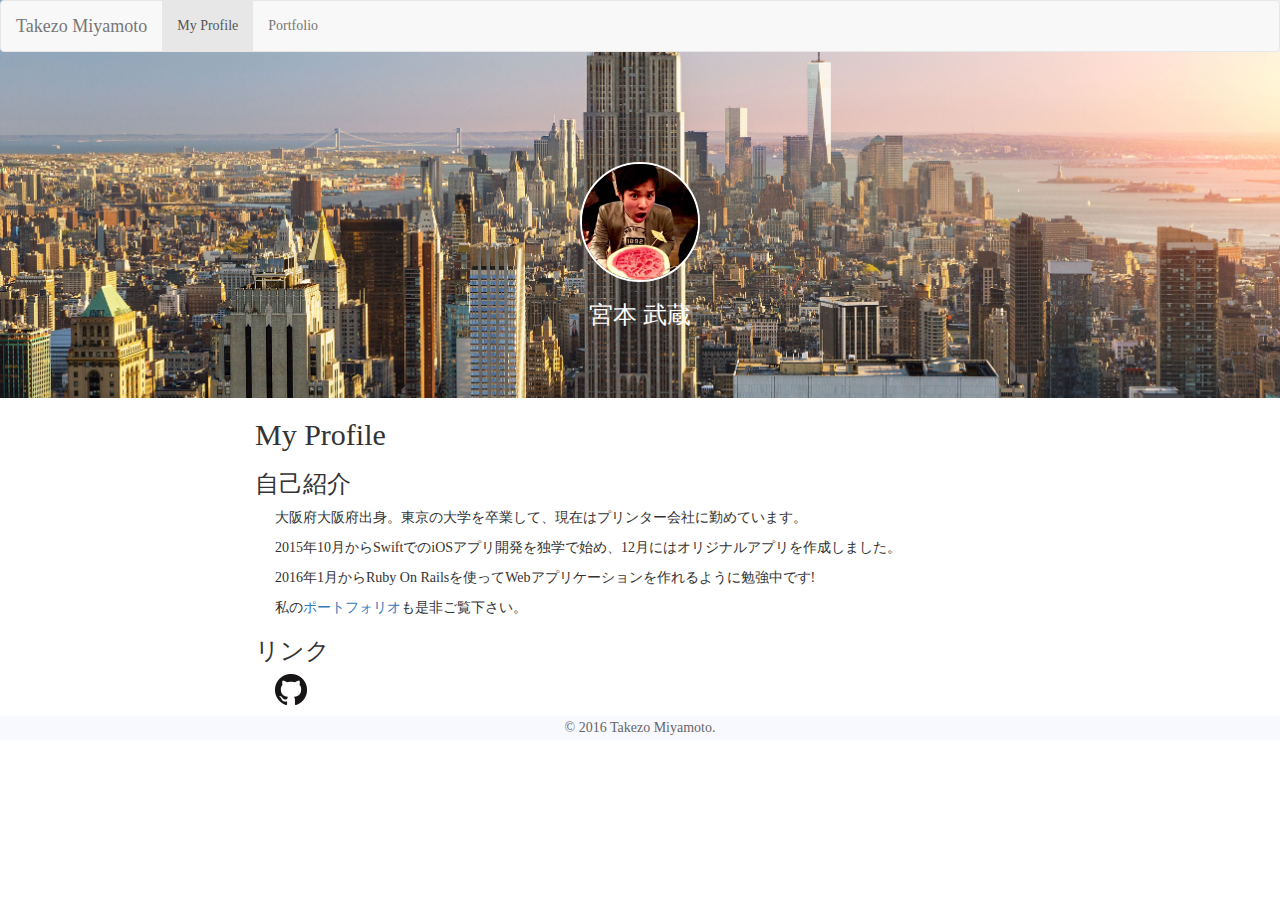
<file: index.html>
<!DOCTYPE html>
<html lang="ja">
  <head>
    <meta charset="utf-8">
    <meta http-equiv="X-UA-Compatible" content="IE=edge">
    <meta name="viewport" content="width=device-width, initial-scale=1">
    <meta name="description" content="宮本武蔵の自己紹介ページです。現在techacademyのオンラインブートキャンプでRuby On Railsを使用した
    Webアプリケーションの作成に取り組んでおります。本ページには４つのアプリケーションを紹介していますので、是非ご覧下さい。">
    <title>Takezo | My Profile</title>
    <!-- BootstrapのCSS読み込み -->
    <link rel="stylesheet" href="//maxcdn.bootstrapcdn.com/bootstrap/3.3.5/css/bootstrap.min.css">
    <!-- my stylesheet を読み込み -->
    <link rel="stylesheet" href="styles/index.css" type="text/css" />
    
    <link rel="stylesheet" href="/octicons/octicons.css">
    <!-- jQuery読み込み -->
    <script src="//ajax.googleapis.com/ajax/libs/jquery/1.11.3/jquery.min.js"></script>
    <!-- BootstrapのJS読み込み -->
    <script src="//maxcdn.bootstrapcdn.com/bootstrap/3.3.5/js/bootstrap.min.js"></script>
  </head>
  
  <body>
    <header>
        <nav class="navbar navbar-default">
            <div class="container-fruid">
                <div class="navbar-header">
                    <button type="button" class="navbar-toggle collapsed" data-toggle="collapse" data-target="#bs-example-navbar-collapse-1" aria-expanded="false">
                        <span class="sr-only">Toggle navigation</span>
                        <span class="icon-bar"></span>
                        <span class="icon-bar"></span>
                        <span class="icon-bar"></span>
                    </button>
                    <a class="navbar-brand" href="index.html" target="_blank">Takezo Miyamoto</a>
                </div>
                <div class="collapse navbar-collapse" id="site-menu">
                    <ul class="nav navbar-nav">
                        <li class="active"><a href="index.html">My Profile<span class="sr-only">(current)</span></a></li>
                        <li><a href="portfolio.html">Portfolio</a></li>
                    </ul>
                </div>
            </div>
        </nav>
        <div id="logo">
            <img id="MyPic" src="images/Me.jpg"/>
            <h1>宮本 武蔵</h1>
        </div>
        
    </header>
    <div class="container">
        <section>
            <h2>My Profile</h2>
            <h3>自己紹介</h3>
            <p>大阪府大阪府出身。東京の大学を卒業して、現在はプリンター会社に勤めています。</p>
            <p>2015年10月からSwiftでのiOSアプリ開発を独学で始め、12月にはオリジナルアプリを作成しました。</p>
            <p>2016年1月からRuby On Railsを使ってWebアプリケーションを作れるように勉強中です!</p>
            <p>私の<a href="portfolio.html">ポートフォリオ</a>も是非ご覧下さい。</p>
            <h3>リンク</h3>
            <p><a href="https://github.com/TakezoMiyamoto" target="_blank"><img src="images/GitHub-Mark-32px.png"/></a></p>
        </section>
        
    </div>
    <footer>
        <div class="copyright">© 2016 Takezo Miyamoto.</div>
    </footer>
  </body>
</html>
</file>
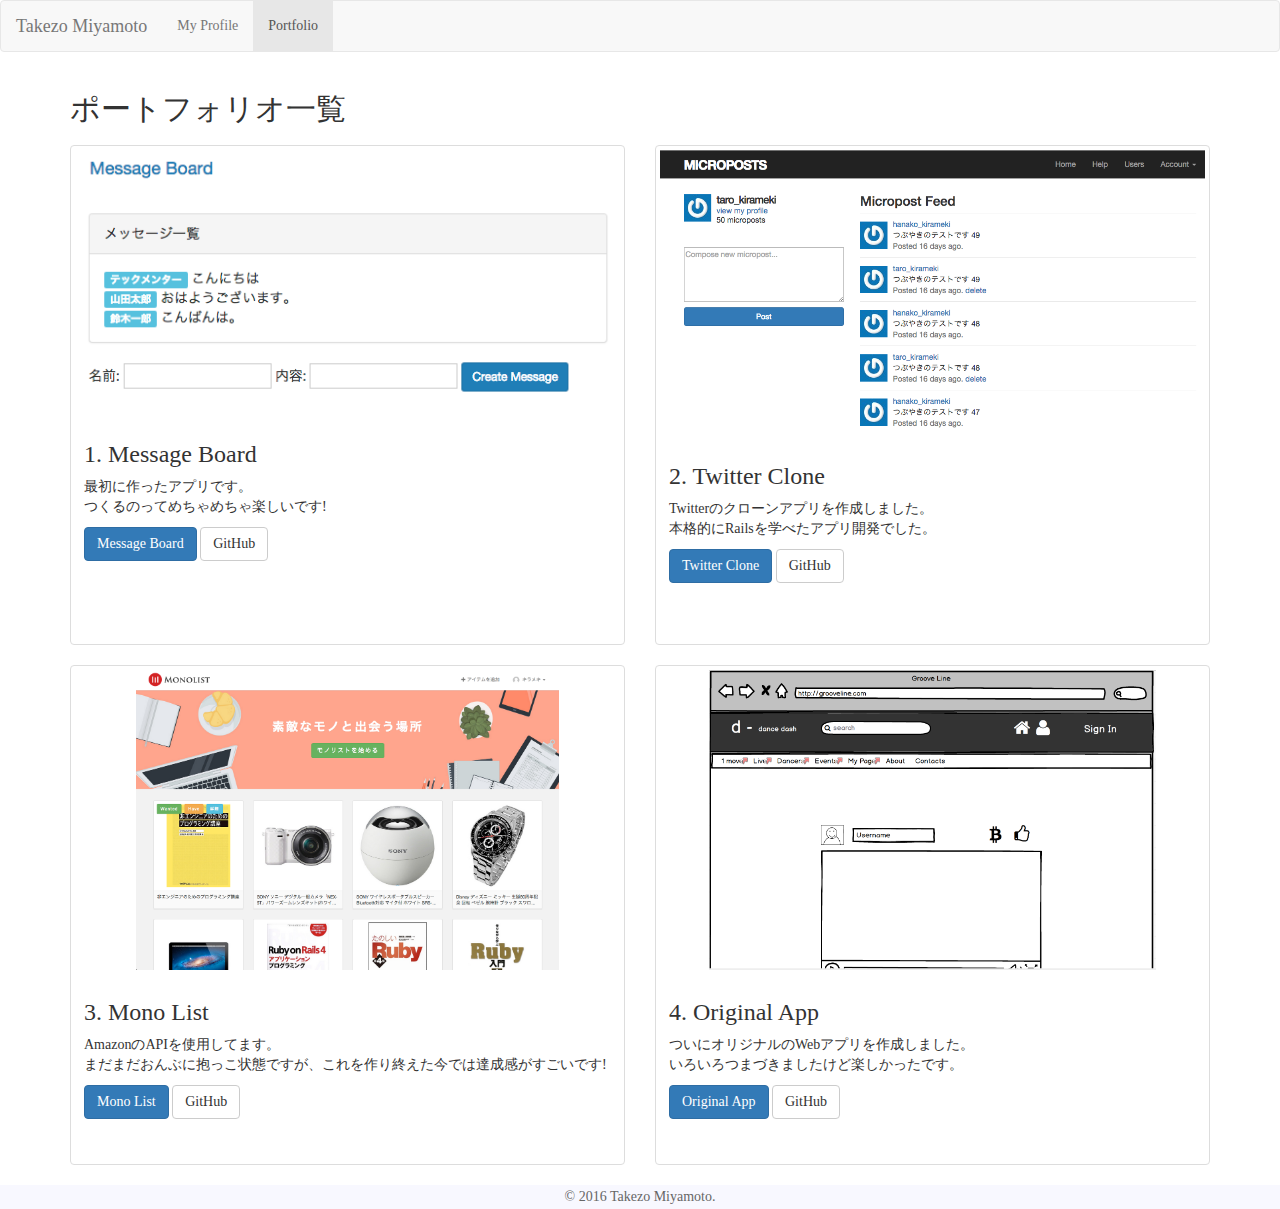
<file: portfolio.html>
<!DOCTYPE html>
<html lang="ja">
  <head>
    <meta charset="utf-8">
    <meta http-equiv="X-UA-Compatible" content="IE=edge">
    <meta name="viewport" content="width=device-width, initial-scale=1">
    <meta name="description" content="ポートフォリオの一覧ページです。Ruby On Railsで４つのアプリケーションを作成しました。
    GitHubリンクもつけています。是非ご覧になってください。">
    <title>Takezo | Portfolio</title>
    <!-- BootstrapのCSS読み込み -->
    <link rel="stylesheet" href="//maxcdn.bootstrapcdn.com/bootstrap/3.3.5/css/bootstrap.min.css">
    <!-- my stylesheet を読み込み -->
    <link rel="stylesheet" href="styles/portfolio.css" type="text/css" />
    <!-- jQuery読み込み -->
    <script src="//ajax.googleapis.com/ajax/libs/jquery/1.11.3/jquery.min.js"></script>
    <!-- BootstrapのJS読み込み -->
    <script src="//maxcdn.bootstrapcdn.com/bootstrap/3.3.5/js/bootstrap.min.js"></script>
    
  </head>
  <body>
    <header>
        <nav class="navbar navbar-default">
            <div class="container-fruid">
                <div class="navbar-header">
                    <button type="button" class="navbar-toggle collapsed" data-toggle="collapse" data-target="#bs-example-navbar-collapse-1" aria-expanded="false">
                        <span class="sr-only">Toggle navigation</span>
                        <span class="icon-bar"></span>
                        <span class="icon-bar"></span>
                        <span class="icon-bar"></span>
                    </button>
                    <a class="navbar-brand" href="index.html">Takezo Miyamoto</a>
                </div>
                <div class="collapse navbar-collapse" id="site-menu">
                    <ul class="nav navbar-nav">
                        <li class=><a href="index.html">My Profile</a></li>
                        <li class="active"><a href="portfolio.html">Portfolio<span class="sr-only">(current)</span></a></li>
                    </ul>
                </div>
            </div>
        </nav>
        <div class="container">
          <h2>ポートフォリオ一覧</h2>
          <div class="row">
              <div class="col-sm-6">
                <div class="thumbnail">
                  <img src="images/message.png" alt="twitter">
                  <div class="caption">
                    <h3>1. Message Board</h3>
                    <p>最初に作ったアプリです。<br /> つくるのってめちゃめちゃ楽しいです!</p>
                    <p><a href="#" class="btn btn-primary" role="button">Message Board</a> <a href="#" class="btn btn-default" role="button">GitHub</a></p>
                  </div>
                </div>
              </div>
              <div class="col-sm-6">
                <div class="thumbnail">
                  <img src="images/twitter.png" alt="twitter">
                  <div class="caption">
                    <h3>2. Twitter Clone</h3>
                    <p>Twitterのクローンアプリを作成しました。<br /> 本格的にRailsを学べたアプリ開発でした。</p>
                    <p><a href="#" class="btn btn-primary" role="button">Twitter Clone</a> <a href="#" class="btn btn-default" role="button">GitHub</a></p>
                  </div>
                </div>
              </div>
          </div>
          <div class="row">
            <div class="col-sm-6">
                <div class="thumbnail">
                  <img src="images/monolist.png" alt="twitter">
                  <div class="caption">
                    <h3>3. Mono List</h3>
                    <p>AmazonのAPIを使用してます。<br /> まだまだおんぶに抱っこ状態ですが、これを作り終えた今では達成感がすごいです!</p>
                    <p><a href="#" class="btn btn-primary" role="button">Mono List</a> <a href="#" class="btn btn-default" role="button">GitHub</a></p>
                  </div>
                </div>
              </div>
              <div class="col-sm-6">
                <div class="thumbnail">
                  <img src="images/original.png" alt="twitter">
                  <div class="caption">
                    <h3>4. Original App</h3>
                    <p>ついにオリジナルのWebアプリを作成しました。<br /> いろいろつまづきましたけど楽しかったです。</p>
                    <p><a href="#" class="btn btn-primary" role="button">Original App</a> <a href="#" class="btn btn-default" role="button">GitHub</a></p>
                  </div>
                </div>
              </div>
          </div>
        </div>
        <footer>
          <div class="copyright">© 2016 Takezo Miyamoto.</div>
        </footer>
  </body>
</html>
</file>
<file: styles/index.css>
* {
    font-family: "メイリオ", Meiryo;
}

header {
    background-image: url(../images/newyork.jpg);
    background-position: center center;
    background-size:cover;
    background-repeat:no-repeat;
    padding-bottom: 50px;
}

#logo {
    padding: 20px 0;
    text-align: center;
}

#MyPic {
    max-width: 120px;
    border: 2px solid #fff;
    border-radius: 100%;
    margin-top: 70px;
}


#logo h1 {
    color: #fff;
    font-size: 24px;
    margin: 20px 0 0 0;
}

.container {
    max-width: 800px;
    background-color: #fff;
}

section p {
    margin-left: 20px;
}

footer {
    padding: 2px 0;
    text-size: 12px;
    text-align: center;
    background-color:#F8F8FF;
    color: #666;
}
</file>
<file: octicons/octicons.css>
@font-face {
  font-family: 'octicons';
  src: url('octicons.eot?#iefix') format('embedded-opentype'),
       url('octicons.woff') format('woff'),
       url('octicons.ttf') format('truetype'),
       url('octicons.svg#octicons') format('svg');
  font-weight: normal;
  font-style: normal;
}

/*

.octicon is optimized for 16px.
.mega-octicon is optimized for 32px but can be used larger.

*/
.octicon, .mega-octicon {
  font: normal normal normal 16px/1 octicons;
  display: inline-block;
  text-decoration: none;
  text-rendering: auto;
  -webkit-font-smoothing: antialiased;
  -moz-osx-font-smoothing: grayscale;
  -webkit-user-select: none;
  -moz-user-select: none;
  -ms-user-select: none;
  user-select: none;
}
.mega-octicon { font-size: 32px; }

.octicon-alert:before { content: '\f02d'} /*  */
.octicon-arrow-down:before { content: '\f03f'} /*  */
.octicon-arrow-left:before { content: '\f040'} /*  */
.octicon-arrow-right:before { content: '\f03e'} /*  */
.octicon-arrow-small-down:before { content: '\f0a0'} /*  */
.octicon-arrow-small-left:before { content: '\f0a1'} /*  */
.octicon-arrow-small-right:before { content: '\f071'} /*  */
.octicon-arrow-small-up:before { content: '\f09f'} /*  */
.octicon-arrow-up:before { content: '\f03d'} /*  */
.octicon-microscope:before,
.octicon-beaker:before { content: '\f0dd'} /*  */
.octicon-bell:before { content: '\f0de'} /*  */
.octicon-bold:before { content: '\f0e2'} /*  */
.octicon-book:before { content: '\f007'} /*  */
.octicon-bookmark:before { content: '\f07b'} /*  */
.octicon-briefcase:before { content: '\f0d3'} /*  */
.octicon-broadcast:before { content: '\f048'} /*  */
.octicon-browser:before { content: '\f0c5'} /*  */
.octicon-bug:before { content: '\f091'} /*  */
.octicon-calendar:before { content: '\f068'} /*  */
.octicon-check:before { content: '\f03a'} /*  */
.octicon-checklist:before { content: '\f076'} /*  */
.octicon-chevron-down:before { content: '\f0a3'} /*  */
.octicon-chevron-left:before { content: '\f0a4'} /*  */
.octicon-chevron-right:before { content: '\f078'} /*  */
.octicon-chevron-up:before { content: '\f0a2'} /*  */
.octicon-circle-slash:before { content: '\f084'} /*  */
.octicon-circuit-board:before { content: '\f0d6'} /*  */
.octicon-clippy:before { content: '\f035'} /*  */
.octicon-clock:before { content: '\f046'} /*  */
.octicon-cloud-download:before { content: '\f00b'} /*  */
.octicon-cloud-upload:before { content: '\f00c'} /*  */
.octicon-code:before { content: '\f05f'} /*  */
.octicon-color-mode:before { content: '\f065'} /*  */
.octicon-comment-add:before,
.octicon-comment:before { content: '\f02b'} /*  */
.octicon-comment-discussion:before { content: '\f04f'} /*  */
.octicon-credit-card:before { content: '\f045'} /*  */
.octicon-dash:before { content: '\f0ca'} /*  */
.octicon-dashboard:before { content: '\f07d'} /*  */
.octicon-database:before { content: '\f096'} /*  */
.octicon-clone:before,
.octicon-desktop-download:before { content: '\f0dc'} /*  */
.octicon-device-camera:before { content: '\f056'} /*  */
.octicon-device-camera-video:before { content: '\f057'} /*  */
.octicon-device-desktop:before { content: '\f27c'} /*  */
.octicon-device-mobile:before { content: '\f038'} /*  */
.octicon-diff:before { content: '\f04d'} /*  */
.octicon-diff-added:before { content: '\f06b'} /*  */
.octicon-diff-ignored:before { content: '\f099'} /*  */
.octicon-diff-modified:before { content: '\f06d'} /*  */
.octicon-diff-removed:before { content: '\f06c'} /*  */
.octicon-diff-renamed:before { content: '\f06e'} /*  */
.octicon-ellipsis:before { content: '\f09a'} /*  */
.octicon-eye-unwatch:before,
.octicon-eye-watch:before,
.octicon-eye:before { content: '\f04e'} /*  */
.octicon-file-binary:before { content: '\f094'} /*  */
.octicon-file-code:before { content: '\f010'} /*  */
.octicon-file-directory:before { content: '\f016'} /*  */
.octicon-file-media:before { content: '\f012'} /*  */
.octicon-file-pdf:before { content: '\f014'} /*  */
.octicon-file-submodule:before { content: '\f017'} /*  */
.octicon-file-symlink-directory:before { content: '\f0b1'} /*  */
.octicon-file-symlink-file:before { content: '\f0b0'} /*  */
.octicon-file-text:before { content: '\f011'} /*  */
.octicon-file-zip:before { content: '\f013'} /*  */
.octicon-flame:before { content: '\f0d2'} /*  */
.octicon-fold:before { content: '\f0cc'} /*  */
.octicon-gear:before { content: '\f02f'} /*  */
.octicon-gift:before { content: '\f042'} /*  */
.octicon-gist:before { content: '\f00e'} /*  */
.octicon-gist-secret:before { content: '\f08c'} /*  */
.octicon-git-branch-create:before,
.octicon-git-branch-delete:before,
.octicon-git-branch:before { content: '\f020'} /*  */
.octicon-git-commit:before { content: '\f01f'} /*  */
.octicon-git-compare:before { content: '\f0ac'} /*  */
.octicon-git-merge:before { content: '\f023'} /*  */
.octicon-git-pull-request-abandoned:before,
.octicon-git-pull-request:before { content: '\f009'} /*  */
.octicon-globe:before { content: '\f0b6'} /*  */
.octicon-graph:before { content: '\f043'} /*  */
.octicon-heart:before { content: '\2665'} /* ♥ */
.octicon-history:before { content: '\f07e'} /*  */
.octicon-home:before { content: '\f08d'} /*  */
.octicon-horizontal-rule:before { content: '\f070'} /*  */
.octicon-hubot:before { content: '\f09d'} /*  */
.octicon-inbox:before { content: '\f0cf'} /*  */
.octicon-info:before { content: '\f059'} /*  */
.octicon-issue-closed:before { content: '\f028'} /*  */
.octicon-issue-opened:before { content: '\f026'} /*  */
.octicon-issue-reopened:before { content: '\f027'} /*  */
.octicon-italic:before { content: '\f0e4'} /*  */
.octicon-jersey:before { content: '\f019'} /*  */
.octicon-key:before { content: '\f049'} /*  */
.octicon-keyboard:before { content: '\f00d'} /*  */
.octicon-law:before { content: '\f0d8'} /*  */
.octicon-light-bulb:before { content: '\f000'} /*  */
.octicon-link:before { content: '\f05c'} /*  */
.octicon-link-external:before { content: '\f07f'} /*  */
.octicon-list-ordered:before { content: '\f062'} /*  */
.octicon-list-unordered:before { content: '\f061'} /*  */
.octicon-location:before { content: '\f060'} /*  */
.octicon-gist-private:before,
.octicon-mirror-private:before,
.octicon-git-fork-private:before,
.octicon-lock:before { content: '\f06a'} /*  */
.octicon-logo-gist:before { content: '\f0ad'} /*  */
.octicon-logo-github:before { content: '\f092'} /*  */
.octicon-mail:before { content: '\f03b'} /*  */
.octicon-mail-read:before { content: '\f03c'} /*  */
.octicon-mail-reply:before { content: '\f051'} /*  */
.octicon-mark-github:before { content: '\f00a'} /*  */
.octicon-markdown:before { content: '\f0c9'} /*  */
.octicon-megaphone:before { content: '\f077'} /*  */
.octicon-mention:before { content: '\f0be'} /*  */
.octicon-milestone:before { content: '\f075'} /*  */
.octicon-mirror-public:before,
.octicon-mirror:before { content: '\f024'} /*  */
.octicon-mortar-board:before { content: '\f0d7'} /*  */
.octicon-mute:before { content: '\f080'} /*  */
.octicon-no-newline:before { content: '\f09c'} /*  */
.octicon-octoface:before { content: '\f008'} /*  */
.octicon-organization:before { content: '\f037'} /*  */
.octicon-package:before { content: '\f0c4'} /*  */
.octicon-paintcan:before { content: '\f0d1'} /*  */
.octicon-pencil:before { content: '\f058'} /*  */
.octicon-person-add:before,
.octicon-person-follow:before,
.octicon-person:before { content: '\f018'} /*  */
.octicon-pin:before { content: '\f041'} /*  */
.octicon-plug:before { content: '\f0d4'} /*  */
.octicon-repo-create:before,
.octicon-gist-new:before,
.octicon-file-directory-create:before,
.octicon-file-add:before,
.octicon-plus:before { content: '\f05d'} /*  */
.octicon-primitive-dot:before { content: '\f052'} /*  */
.octicon-primitive-square:before { content: '\f053'} /*  */
.octicon-pulse:before { content: '\f085'} /*  */
.octicon-question:before { content: '\f02c'} /*  */
.octicon-quote:before { content: '\f063'} /*  */
.octicon-radio-tower:before { content: '\f030'} /*  */
.octicon-repo-delete:before,
.octicon-repo:before { content: '\f001'} /*  */
.octicon-repo-clone:before { content: '\f04c'} /*  */
.octicon-repo-force-push:before { content: '\f04a'} /*  */
.octicon-gist-fork:before,
.octicon-repo-forked:before { content: '\f002'} /*  */
.octicon-repo-pull:before { content: '\f006'} /*  */
.octicon-repo-push:before { content: '\f005'} /*  */
.octicon-rocket:before { content: '\f033'} /*  */
.octicon-rss:before { content: '\f034'} /*  */
.octicon-ruby:before { content: '\f047'} /*  */
.octicon-search-save:before,
.octicon-search:before { content: '\f02e'} /*  */
.octicon-server:before { content: '\f097'} /*  */
.octicon-settings:before { content: '\f07c'} /*  */
.octicon-shield:before { content: '\f0e1'} /*  */
.octicon-log-in:before,
.octicon-sign-in:before { content: '\f036'} /*  */
.octicon-log-out:before,
.octicon-sign-out:before { content: '\f032'} /*  */
.octicon-squirrel:before { content: '\f0b2'} /*  */
.octicon-star-add:before,
.octicon-star-delete:before,
.octicon-star:before { content: '\f02a'} /*  */
.octicon-stop:before { content: '\f08f'} /*  */
.octicon-repo-sync:before,
.octicon-sync:before { content: '\f087'} /*  */
.octicon-tag-remove:before,
.octicon-tag-add:before,
.octicon-tag:before { content: '\f015'} /*  */
.octicon-tasklist:before { content: '\f0e5'} /*  */
.octicon-telescope:before { content: '\f088'} /*  */
.octicon-terminal:before { content: '\f0c8'} /*  */
.octicon-text-size:before { content: '\f0e3'} /*  */
.octicon-three-bars:before { content: '\f05e'} /*  */
.octicon-thumbsdown:before { content: '\f0db'} /*  */
.octicon-thumbsup:before { content: '\f0da'} /*  */
.octicon-tools:before { content: '\f031'} /*  */
.octicon-trashcan:before { content: '\f0d0'} /*  */
.octicon-triangle-down:before { content: '\f05b'} /*  */
.octicon-triangle-left:before { content: '\f044'} /*  */
.octicon-triangle-right:before { content: '\f05a'} /*  */
.octicon-triangle-up:before { content: '\f0aa'} /*  */
.octicon-unfold:before { content: '\f039'} /*  */
.octicon-unmute:before { content: '\f0ba'} /*  */
.octicon-versions:before { content: '\f064'} /*  */
.octicon-watch:before { content: '\f0e0'} /*  */
.octicon-remove-close:before,
.octicon-x:before { content: '\f081'} /*  */
.octicon-zap:before { content: '\26A1'} /* ⚡ */
</file>
<file: styles/portfolio.css>
* {
    font-family: "メイリオ", Meiryo;
}
.container h2 {
    padding-bottom: 10px;
}

.thumbnail {
    min-height: 500px;
}

.thumbnail img {
    max-height: 300px;
}

footer {
    padding: 2px 0;
    text-size: 12px;
    text-align: center;
    background-color:#F8F8FF;
    color: #666;
}
</file>
